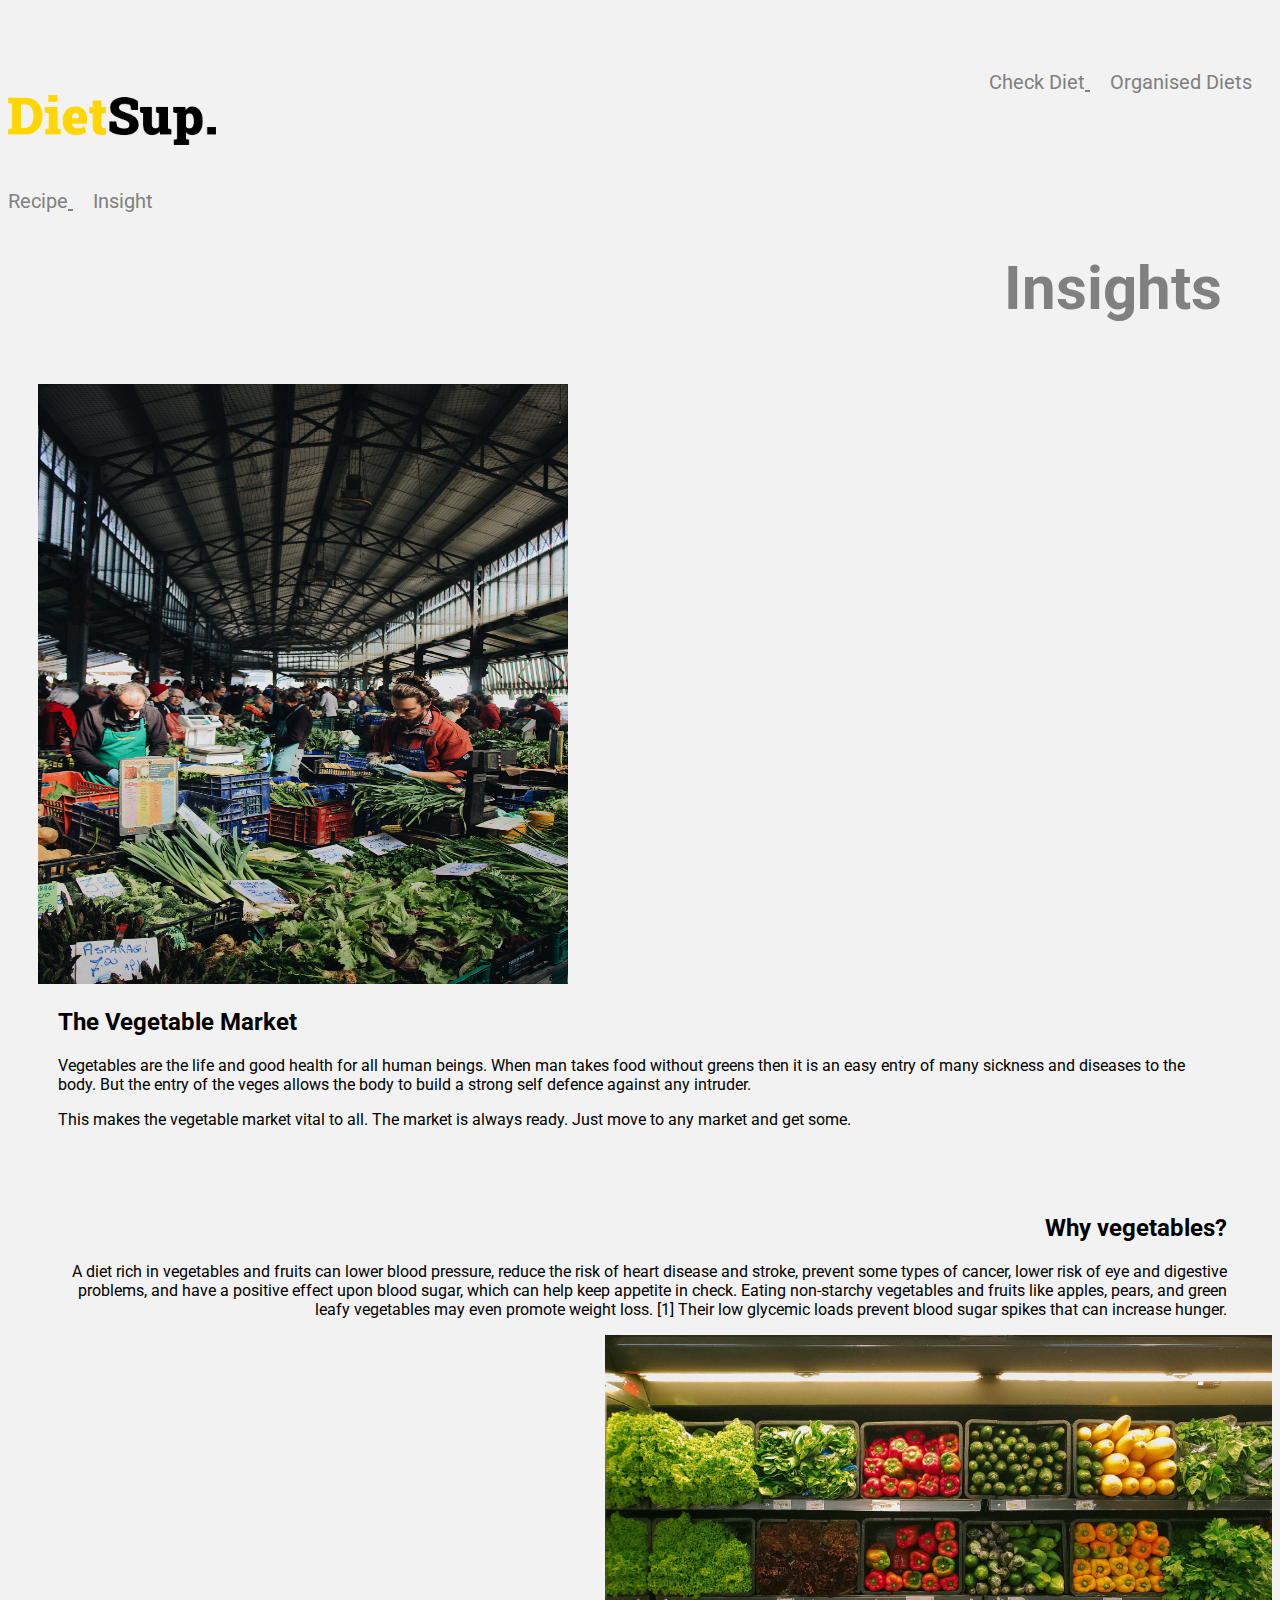
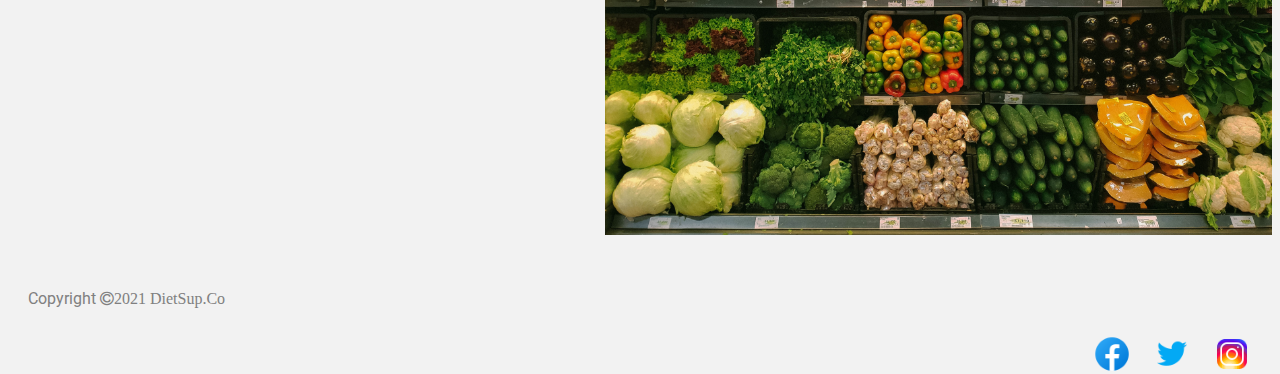
<file: pages/insight.html>
<!DOCTYPE html>
<html lang="en" dir="ltr">
  <head>
    <meta charset="utf-8">
    <link href="https://cdn.jsdelivr.net/npm/bootstrap@5.0.0-beta3/dist/css/bootstrap.min.css" rel="stylesheet" integrity="sha384-eOJMYsd53ii+scO/bJGFsiCZc+5NDVN2yr8+0RDqr0Ql0h+rP48ckxlpbzKgwra6" crossorigin="anonymous">
    <link href="../CSS/insight.css" rel="stylesheet" type="text/css">
    <link href="https://fonts.googleapis.com/css2?family=Roboto&display=swap" rel="stylesheet">
    <script src="https://code.jquery.com/jquery-3.6.0.js" integrity="sha256-H+K7U5CnXl1h5ywQfKtSj8PCmoN9aaq30gDh27Xc0jk=" crossorigin="anonymous"></script>
    <link rel="stylesheet" href="https://cdnjs.cloudflare.com/ajax/libs/font-awesome/4.7.0/css/font-awesome.min.css">
    <title>Insights</title>
  </head>
<body>

    <div class="container-fluid main-content">
        <nav class="navbar navbar-light bg-transparent">
          <div class="nav-items col-5">
              <ul class="left-items">
                  <a href="../pages/checkdiet.html" class="nav-links">
                      <li>Check Diet</li>
                  </a>
                  <a href="../pages/organiseddiets.html" class="nav-links">
                      <li>Organised Diets</li>
                  </a>
              </ul>
          </div>
          <div class="logo-container col-2">
              <a class="navbar-brand" href="../index.html">
                  <img src="../images/DietSup-logo.png"alt="">
                </a>
          </div>
          <div class="nav-items col-5">
              <ul class="right-items">
                  <a href="../pages/recipe.html" class="nav-links">
                      <li>Recipe</li>
                  </a>
                  <a href="../pages/insight.html" class="nav-links">
                      <li>Insight</li>
                  </a>
              </ul>
          </div>   
        </nav>

        <div class="container-fluid">
          <h1 class="title">Insights</h1>
        </div>

        <div class="insight-holder">
            <div>
              <div class="container-fluid row bg-warning market-div" id="market">
                <img class="col-md-3 img" src="../images/insight-page/market.jpg" id="market-img" height="400">
                <div class="col-md-7 content" id="market-content">
                  <h2>The Vegetable Market</h2>
                  <p>Vegetables are the life and good health for all human beings. When man takes food without greens then it is an easy entry of many sickness and diseases to the body. But the entry of the veges allows the body to build a strong self defence against any intruder.</p>
                  <p>This makes the vegetable market vital to all. The market is always ready. Just move to any market and get some.</p>
                </div>
            </div>
    
            <div class="container-fluid row" id="vegetables">
                <div class="col-md-7 content vegetables-div" id="veges-content">
                  <h2>Why vegetables?</h2>
                  <p>A diet rich in vegetables and fruits can lower blood pressure, reduce the risk of heart disease and stroke, prevent some types of cancer, lower risk of eye and digestive problems, and have a positive effect upon blood sugar, which can help keep appetite in check. Eating non-starchy vegetables and fruits like apples, pears, and green leafy vegetables may even promote weight loss. [1] Their low glycemic loads prevent blood sugar spikes that can increase hunger.</p>
                </div>
                <img class="col-md-4 image" src="../images/insight-page/vegetables.jpg" id="veges-img" height="350">
              </div>
            </div>

        </div>
        
        


        <!--
        <div class="container row" id="footer">
          <p class="col-md-8">Copyright@DietSup.Co</p>
          <div class="col-md-4">
             <div class="social-icons">
               <button type="button" class="btn btn-social-icon btn-instagram btn-rounded">
                 <i class="fa fa-instagram"></i>
               </button>
               <button type="button" class="btn btn-social-icon btn-twitter btn-rounded">
                 <i class="fa fa-twitter"></i>
               </button>
               <button type="button" class="btn btn-social-icon btn-facebook btn-rounded">
                 <i class="fa fa-facebook"></i>
               </button>
             </div>
          </div>
        </div>

      -->
      <footer class="container-fluid">
        <div class="footer-content row">
            <div class="footer-text col">
                <p>Copyright <i class="fa fa-copyright" aria-hidden="true">2021 DietSup.Co</i></p>
            </div>
  
            <div class="footer-icons col">
                <a href="" class="icon-links"><img src="../images/footer-icons/icons8-instagram-96.png" alt=""></a>
                <a href="" class="icon-links"><img src="../images/footer-icons/icons8-twitter-96.png" alt=""></a>
                <a href="" class="icon-links"><img src="../images/footer-icons/icons8-facebook-96.png" alt=""></a>
            </div>
        </div>
      </footer>
    </div>

    <!--
    <footer class="container-fluid">
      <div class="footer-content row">
          <div class="footer-text col">
              <p>Copyright <i class="fa fa-copyright" aria-hidden="true">2021 DietSup.Co</i></p>
          </div>

          <div class="footer-icons col">
              <a href="" class="icon-links"><img src="../images/footer-icons/icons8-instagram-96.png" alt=""></a>
              <a href="" class="icon-links"><img src="../images/footer-icons/icons8-twitter-96.png" alt=""></a>
              <a href="" class="icon-links"><img src="../images/footer-icons/icons8-facebook-96.png" alt=""></a>
          </div>
      </div>
    </footer>
  -->
</body>
</html>
</file>
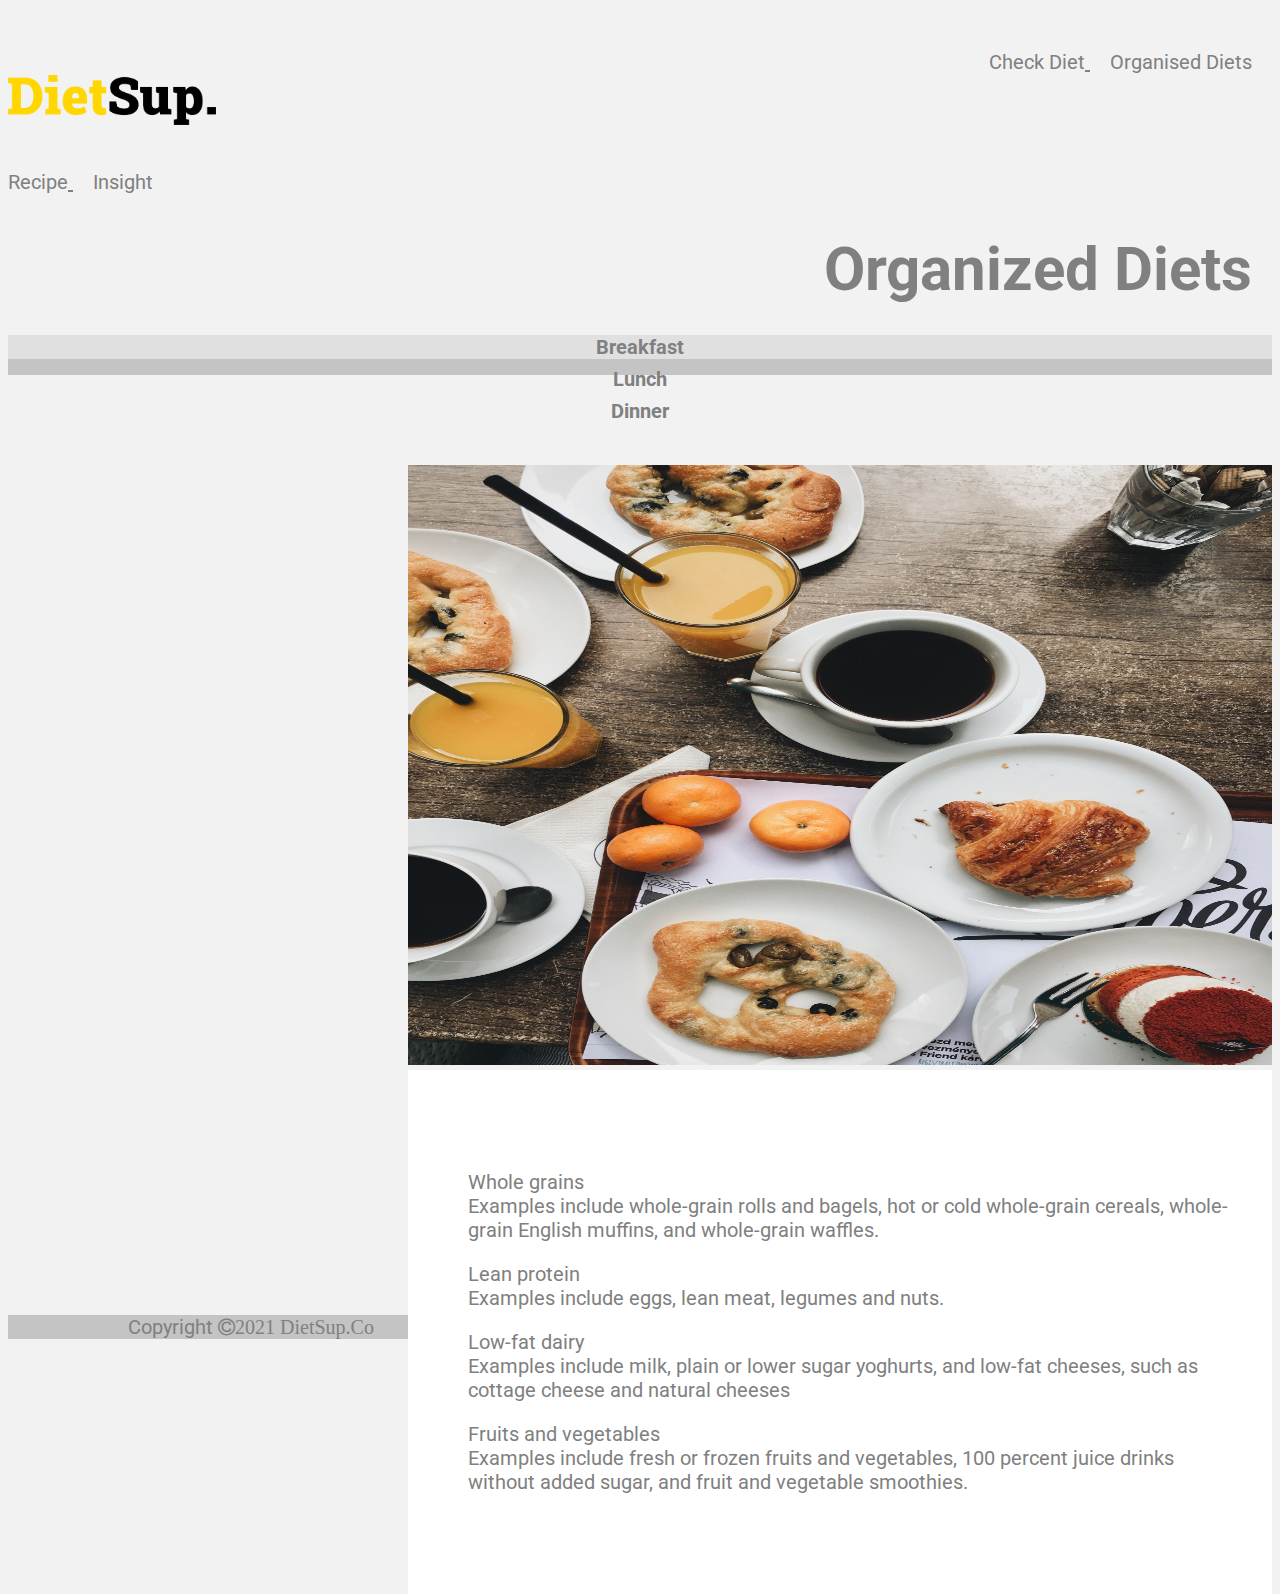
<file: pages/organiseddiets.html>
<!DOCTYPE html>
<html lang="en" dir="ltr">
<head>
  <meta charset="utf-8">
  <link href="https://cdn.jsdelivr.net/npm/bootstrap@5.0.0-beta3/dist/css/bootstrap.min.css" rel="stylesheet" integrity="sha384-eOJMYsd53ii+scO/bJGFsiCZc+5NDVN2yr8+0RDqr0Ql0h+rP48ckxlpbzKgwra6" crossorigin="anonymous">
  <link href="../CSS/organiseddiets.css" rel="stylesheet" type="text/css">
  <link href="https://fonts.googleapis.com/css2?family=Roboto&display=swap" rel="stylesheet">
  <link rel="stylesheet" href="https://cdnjs.cloudflare.com/ajax/libs/font-awesome/4.7.0/css/font-awesome.min.css">
  <title>Organised Diets</title>
</head>
<body>

    <div class="container-fluid content-holder">
        <nav class="navbar navbar-light bg-transparent">
          <div class="nav-items col-5">
              <ul class="left-items">
                  <a href="../pages/checkdiet.html" class="nav-links">
                      <li>Check Diet</li>
                  </a>
                  <a href="../pages/organiseddiets.html" class="nav-links">
                      <li>Organised Diets</li>
                  </a>
              </ul>
          </div>
          <div class="logo-container col-2">
              <a class="navbar-brand" href="../index.html">
                  <img src="../images/DietSup-logo.png"alt="">
                </a>
          </div>
          <div class="nav-items col-5">
              <ul class="right-items">
                  <a href="../pages/recipe.html" class="nav-links">
                      <li>Recipe</li>
                  </a>
                  <a href="../pages/insight.html" class="nav-links">
                      <li>Insight</li>
                  </a>
              </ul>
          </div>   
        </nav>

        <div class="container-fluid g-0" >
          <h1 class="title">Organized Diets</h1>
        </div>

        <div class="container-diet row text-center">
            <div class="breakfast-nav active organised  col-md-4">
              <a id="breakfast-link" href="#">Breakfast</a>
            </div>

            <div class="lunch-nav  organised col-md-4">
              <a id="lunch-link" href="#">Lunch</a>
            </div>

            <div class="dinner-nav organised col-md-4">
              <a id="dinner-link" href="#">Dinner</a>
            </div>
        </div>

        <div class="type-meal-holder">
          <div class="meals" id="breakfast">
            <div class="row">
              <div class="image-holder col-4">
                <img class="col-md-4 image" src="../images/organiseddiets/breakfast.jpg">
              </div>

              <div class="col-md-6 details" id="details-breakfast">
                <p class="first">Whole grains<br>Examples include whole-grain rolls and bagels, hot or cold whole-grain cereals, whole-grain English muffins, and whole-grain waffles.</p>
                <p>Lean protein<br>Examples include eggs, lean meat, legumes and nuts.</p>
                <p>Low-fat dairy<br>Examples include milk, plain or lower sugar yoghurts, and low-fat cheeses, such as cottage cheese and natural cheeses</p>
                <p class="last">Fruits and vegetables<br>Examples include fresh or frozen fruits and vegetables, 100 percent juice drinks without added sugar, and fruit and vegetable smoothies.</p>
              </div>
            </div>
          </div>
  
          <div class="meals" id="lunch">
            <div class="row">
              <div class="image-holder-two col-4">
                <img class="col-md-4 image" src="../images/organiseddiets/lunch.jpg">
              </div>
              
              <div class="col-md-6 details" id="details-lunch">
                <p class="first">Carbs<br>Examples include spaghetti squash, pasta ratatouille, vegeterian pizza, rice</p>
                <p>Lean protein<br>Examples include eggs, legumes, white meat: chicken, pork, fish, and nuts </p>
                <p>Salads<br>Examples include beetroot salad, tuna salad, green salad, Waldorf salad</p>
                <p class="last">Fruits and vegetables<br>Examples include fresh or frozen fruits and vegetables, 100 percent juice drinks without added sugar, and fruit and vegetable smoothies.</p>
              </div>
            </div>
          </div>
  
          <div class="meals" id="dinner">
            <div class="row">
              <div class="image-holder col-4">
                <img class="col-md-4 image" src="../images/organiseddiets/dinner.jpg">
              </div>
              
              <div class="col-md-6 details" id="details-dinner">
                <p class="first">Carbs<br>Examples include whole-grain chapatis, coconut rice, quesedillas, casserole and arroz con leche </p>
                <p>Lean protein<br>Examples include eggs, legumes, white meat: chicken, pork, fish, and nuts </p>
                <p>Low-fat dairy<br>Examples include milk, plain or lower sugar yoghurts, and low-fat cheeses, such as cottage cheese and natural cheeses</p>
                <p class="last">Fruits and vegetables<br>Examples include fresh or frozen fruits and vegetables, 100 percent juice drinks without added sugar, and fruit and vegetable smoothies.</p>
              </div>
            </div>
          </div>

        </div>

        
  </div>

        <!--
              <div class="container row" id="footer">
                <p class="col-md-8">Copyright@DietSup.Co</p>
                <div class="col-md-4">
                  <div class="social-icons">
                    <button type="button" class="btn btn-social-icon btn-instagram btn-rounded">
                      <i class="fa fa-instagram"></i>
                    </button>
                    <button type="button" class="btn btn-social-icon btn-twitter btn-rounded">
                      <i class="fa fa-twitter"></i>
                    </button>
                    <button type="button" class="btn btn-social-icon btn-facebook btn-rounded">
                      <i class="fa fa-facebook"></i>
                    </button>
                  </div>
                </div>
              </div>
            -->

  <footer class="container-fluid">
      <div class="footer-content row">
          <div class="footer-text col">
              <p>Copyright <i class="fa fa-copyright" aria-hidden="true">2021 DietSup.Co</i></p>
          </div>

          <div class="footer-icons col">
              <a href="" class="icon-links"><img src="../images/footer-icons/icons8-instagram-96.png" alt=""></a>
              <a href="" class="icon-links"><img src="../images/footer-icons/icons8-twitter-96.png" alt=""></a>
              <a href="" class="icon-links"><img src="../images/footer-icons/icons8-facebook-96.png" alt=""></a>
          </div>
      </div>
  </footer>



    <script src="https://code.jquery.com/jquery-3.6.0.js" integrity="sha256-H+K7U5CnXl1h5ywQfKtSj8PCmoN9aaq30gDh27Xc0jk=" crossorigin="anonymous"></script>
    <script src="../JS/scripts.js"></script>
</body>
</html>
</file>
<file: CSS/insight.css>
*{
  font-family: 'Roboto';
}
body{
  background-color:#f2f2f2;
}

.col-2{
  width: fit-content;
  flex: 0;
  padding-right: 0;
  padding-left: 0;
}

.col-5{
  padding-left: 0;
  padding-right: 0;
}

.navbar{
  margin-top: 50px;
}
.navbar-brand img{
  height: 50px;
}

.nav-items{
  text-align: center;
  font-size: 20px;
}


.nav-links>li{
  display: inline-block;
  margin-top: 20px;
}

.left-items>.nav-links{
  margin-right: 20px;
}

.right-items>.nav-links{
  margin-right: 20px;
}


.nav-links{
  color: grey;
}

.nav-links:hover{
  color: rgb(228, 164, 47);
}

.left-items{
  margin-left: 40px;
  text-align: right;
  margin-bottom: 0.5px;
}

.market-div img{
  height: 600px;
  margin-left: 30px;
  width: 530px;
}

.vegetables-div>img{
    height: 00px;
}

.right-items{
  text-align: left;
  margin-right: 40px;
  padding-inline-start: 0px;
  margin-bottom: 0.5px;
}

.title{
  text-align:right;
  font-weight: bolder;
  font-size:60px;
  margin-bottom: 30px;
  padding-right: 50px;
  color: grey;
}
.content{
  height:100%;
  margin-top:auto;
  margin-bottom:auto;
  margin-left:30px;
  margin-right:30px;
}
#market.row>*{
  padding-left:0;

}
#vegetables.row>*{
  padding-right:0;

}

.content.p{
  font-size: 50px;
}

#footer.row>*{
  padding:0;
}

#market-content{
  margin-left:50px;
  margin-right:50px;
}
#veges-content{
  margin-left:45px;
  margin-right:45px;
}
#veges-img{
  padding-left:0;
  height: 500px;
}
#market{
  padding-left:0;
  text-align:left;
  float:left;
  margin-bottom:50px;
  margin-top:30px;
}
#vegetables{
  padding-right:0;
  text-align:right;
  float:right;
  margin-bottom:50px;
  background-color:#f2f2f2;
}

/*Styles for social icons*/
.social-icons{
  margin:5px;
  text-align:right;
}

.btn.btn-rounded {
    border-radius: 50px;
    margin:5px;
}

.btn-facebook {
    background: #3b579d;
    color: #ffffff
}

 .btn-twitter {
     background: #2caae1;
     color: #ffffff
 }
 .btn-instagram {
     background: #430297;
     color: #ffffff
 }
/*Add hover effect to social icons*/
.btn-facebook:hover,
.btn-facebook:focus {
     background: #2d4278;
     color: #ffffff
}
.btn-twitter:hover,
.btn-twitter:focus {
    background: #1b8dbf;
    color: #ffffff
}
.btn-instagram:hover,
.btn-instagram:focus {
    background: #430297;opacity:0.7;
    color: #ffffff
}

.icon-links img{
  float: right;
  height: 40px;
  margin-top: 10px;
  padding-right: 20px;
}

footer{
  display: absolute;
  
}

.footer-text>p{
  margin-top: 20px;
  margin-left: 20px;
  color: grey;
}
</file>
<file: CSS/organiseddiets.css>
*{
  font-family: 'Roboto';
  font-size: 20px;
}

.row{
  --bs-gutter-x: 0;
  padding-left: 100px;
}

body{
  background-color:#f2f2f2;
}

.col-2{
  width: fit-content;
  flex: 0;
  padding-right: 0;
  padding-left: 0;
}

.col-5{
  padding-left: 0;
  padding-right: 0;
}
.navbar-brand img{
  height: 50px;
}

.navbar{
  margin-top: 30px;
}

.nav-items{
  text-align: center;
  font-size: 20px;
}


.nav-links>li{
  display: inline-block;
  margin-top: 20px;
}

.left-items>.nav-links{
  margin-right: 20px;
}

.right-items>.nav-links{
  margin-right: 20px;
}

.nav-links{
  color: grey;
}

.nav-links:hover{
  color: rgb(228, 164, 47);
}

.left-items{
  text-align: right;
  margin-bottom: 0.5px;
}

.right-items{
  text-align: left;
  margin-right: 40px;
  padding-inline-start: 0;
  margin-bottom: 0.5px;
}


/* .navbar{
  margin-top: 30px;
}
.navbar-brand img{
  height: 50px;
}

.nav-items{
  text-align: center;
  font-size: 20px;
}


.nav-links>li{
  display: inline-block;
  margin-top: 20px;
}

.left-items>.nav-links{
  margin-right: 20px;
}

.right-items>.nav-links{
  margin-right: 20px;
}

.nav-links{
  color: grey;
}

.nav-links:hover{
  color: rgb(228, 164, 47);
}

.left-items{
  margin-left: 40px;
  text-align: right;
  margin-bottom: 0.5px;
}

.right-items{
  text-align: left;
  margin-right: 40px;
  padding-inline-start: 30px;
  margin-bottom: 0.5px;
} */
.container{
  background-color:white;
  padding:0;
}

.title{
  text-align:right;
  font-size:60px;
  font-weight: bolder;
  padding-right:0;
  margin-bottom:30px;
  margin-right:20px;
  color: grey;
}
.image-holder img{
  height: 600px;
  width: 100%;
}

.image-holder-two img{
  height: 600px;
  width: 100%;
}

#lunch{
  margin-bottom: 30px;
}

.type-meal-holder{
  display: flex;
  justify-content: center;
  margin-top: 20px;
}
.meals{
  padding-top:40px;
  padding-bottom:30px;
  height: 800px;
  margin-top: 30px;
  margin-left: 300px;
  color: grey;
}
.details{
  background-color: white;
  text-align:left;
  padding:80px 30px 80px 60px;

}
#footer{
  background-color:#c4c4c4;
  font-size:15px;
  margin:0;
}
.container-diet{
  height:40px;
  background-color:#c4c4c4;
  padding-left: 0;
  font-weight: bold;
}
.breakfast-nav>a{
  margin-top:8px;
  display:flex;
  justify-content: center;
  color: rgb(163, 163, 163);

}
.breakfast-nav,.lunch-nav,.dinner-nav{
  padding:0;
}
.lunch-nav>a{
  margin-top:8px;
  display:flex;
  justify-content: center;
}
.dinner-nav>a{
  margin-top:8px;
  display:flex;
  justify-content: center;
}
.organised:hover{
  background-color:#e0e0e0;
  cursor:pointer;
}
.active{
  background-color:#e0e0e0;
}
#breakfast-link,#lunch-link,#dinner-link{
  color: grey;
  text-decoration:none;
}
#lunch{
  display:none;
}
#dinner{
  display:none;
}
/*Styles for social icons*/
.social-icons{
  float:right;
}
.btn.btn-rounded {
  border-radius: 50px;
  margin:5px;
}

.btn-facebook {
    background: #3b579d;
    color: #ffffff
}

 .btn-twitter {
     background: #2caae1;
     color: #ffffff
 }
 .btn-instagram {
     background: #430297;
     color: #ffffff
 }
/*Add hover effect to social icons*/
.btn-facebook:hover,
.btn-facebook:focus {
     background: #2d4278;
     color: #ffffff
}
.btn-twitter:hover,
.btn-twitter:focus {
    background: #1b8dbf;
    color: #ffffff
}
.btn-instagram:hover,
.btn-instagram:focus {
    background: #430297;opacity:0.7;
    color: #ffffff
}

.icon-links img{
  float: right;
  height: 40px;
  margin-top: 10px;
  padding-right: 20px;
}

footer{
  background-color: #c4c4c4;
  
}

.footer-text>p{
  margin-top: 20px;
  margin-left: 20px;
  color: grey;
}
</file>
